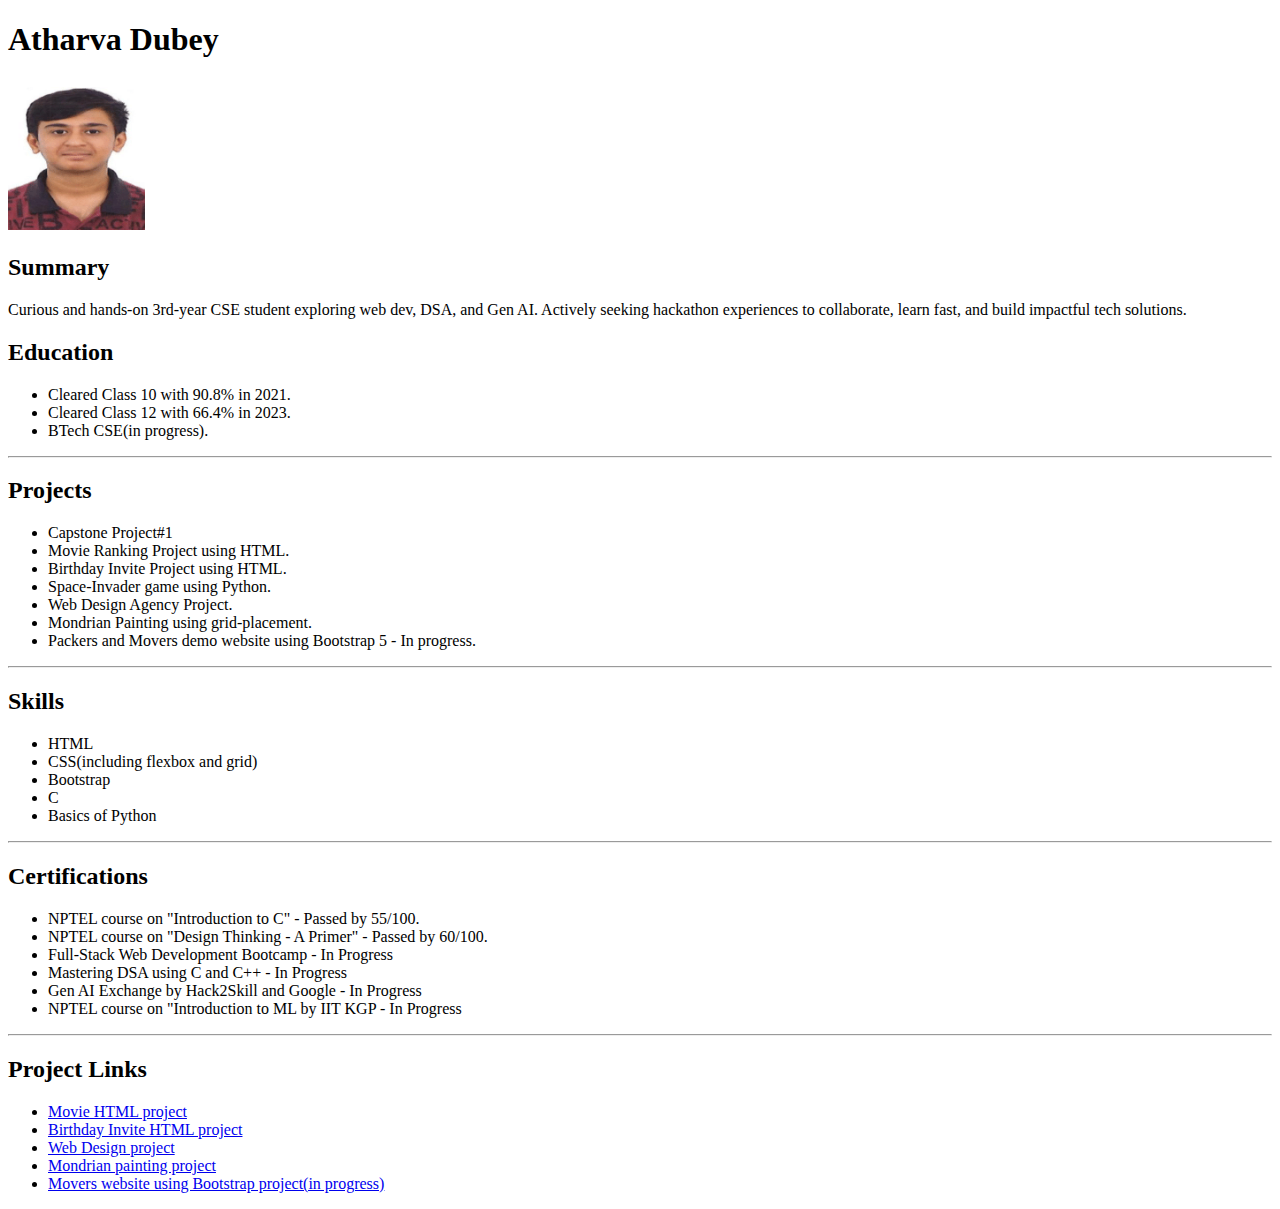
<file: index.html>
<!DOCTYPE html>
<html lang="en">
    <head>
        <meta charset="UTF-8">
        <title>My Resume</title>
    </head>
    <body>
        <h1>Atharva Dubey</h1>
        <img src="./Photograph-1.png" height="150"/>
        <h2>Summary</h2>
        <p>Curious and hands-on 3rd-year CSE student exploring web dev, DSA, and Gen AI. Actively seeking hackathon experiences to collaborate, learn fast, and build impactful tech solutions.</p>
        <h2>Education</h2>
        <ul>
            <li>Cleared Class 10 with 90.8% in 2021. </li>
            <li>Cleared Class 12 with 66.4% in 2023.</li>
            <li>BTech CSE(in progress).</li>
        </ul>
        <hr/>
        <h2>Projects</h2>
        <ul>
            <li>Capstone Project#1</li>
            <li>Movie Ranking Project using HTML.</li>
            <li>Birthday Invite Project using HTML.</li>
            <li>Space-Invader game using Python.</li>
            <li>Web Design Agency Project.</li>
            <li>Mondrian Painting using grid-placement.</li>
            <li>Packers and Movers demo website using Bootstrap 5 - In progress.</li>
        </ul>
        <hr/>
        <h2>Skills</h2>
        <ul>
            <li>HTML</li>
            <Li>CSS(including flexbox and grid)</Li>
            <li>Bootstrap</li>
            <li>C</li>
            <li>Basics of Python</li>
        </ul>
        <hr/>
        <h2>Certifications</h2>
        <ul>
            <li>NPTEL course on "Introduction to C" - Passed by 55/100.</li>
            <li>NPTEL course on "Design Thinking - A Primer" - Passed by 60/100.</li>
            <li>Full-Stack Web Development Bootcamp - In Progress</li>
            <li>Mastering DSA using C and C++ - In Progress</li>
            <li> Gen AI Exchange by Hack2Skill and Google - In Progress</li>
            <li>NPTEL course on "Introduction to ML by IIT KGP - In Progress</li>
        </ul>
        <hr/>
        <h2>Project Links</h2>
        <ul>
            <li><a href="./Movie.html">Movie HTML project </a></li>
            <li><a href="./Birthday.html">Birthday Invite HTML project</a></li>
            <li><a href="./Web Design.html">Web Design project</a></li>
            <li><a href="./Mondrian.html">Mondrian painting project</a></li>
            <li><a href="./Movers web(bootstrap).html">Movers website using Bootstrap project(in progress)</a></li>
        </ul>
        


        
    </body>
</html>
</file>
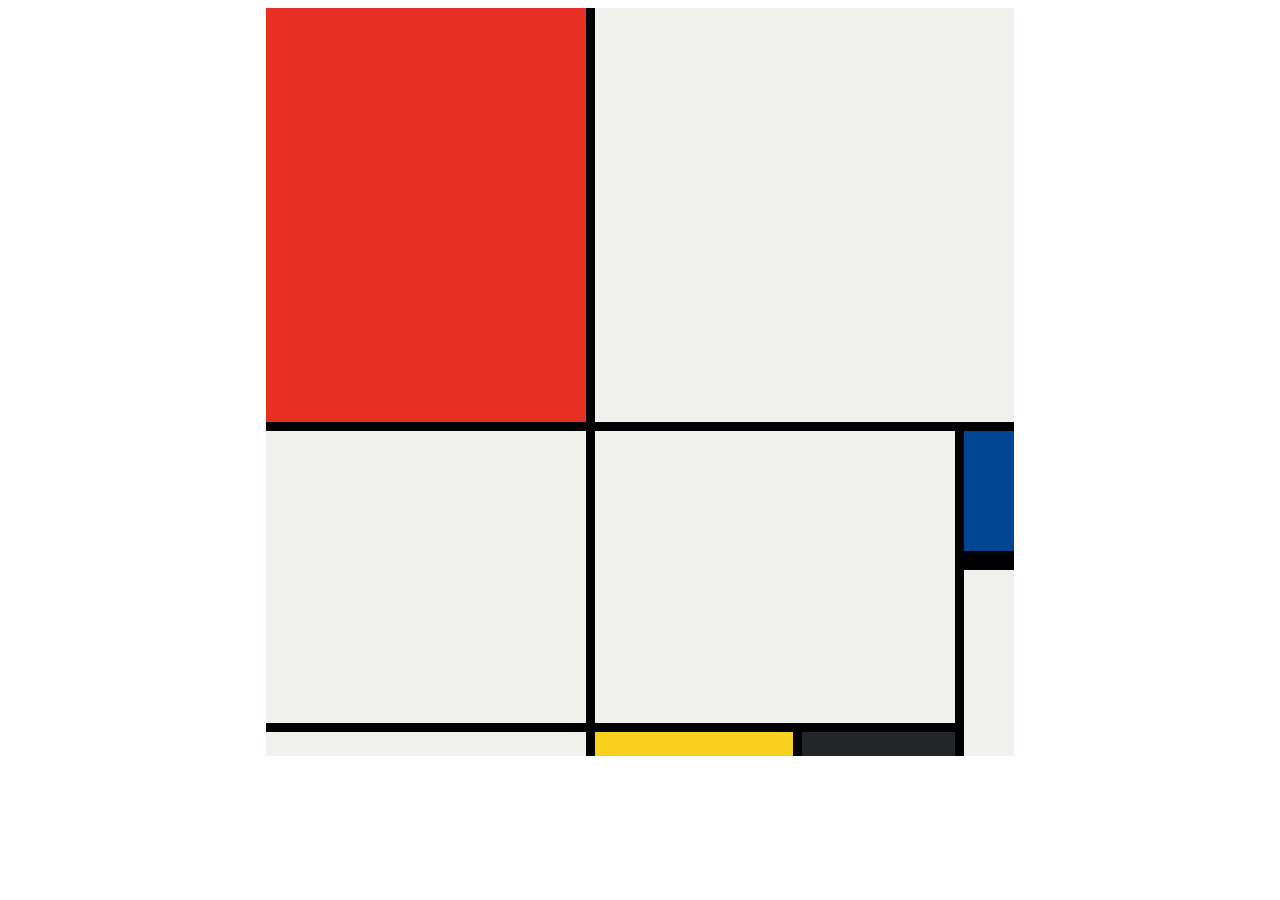
<file: Mondrian.html>
<!DOCTYPE html>
<html lang="en">

<head>
  <meta charset="UTF-8">
  <meta name="viewport" content="width=device-width, initial-scale=1.0">
  <title>Mondrian Project</title>
  <style>
    /* 
    Write your CSS here 
    Gap Colour: #000
    White: #F0F1EC
    Red: #E72F24
    Black: #232629
    Blue: #004592
    Yellow: #F9D01E

    For dimensions, see dimensions.png image.
    HINT: Remember you can't change the properties of grid lines.
    But grid lines are transparent!
    */
    body{
      display: flex;
      justify-content: center;
      align-items: center;
    }
    .grid-container{
      display: grid;
      width: 748px;
      height: 748px;
      grid-template-rows: 414px 130px 153px 24px;
      grid-template-columns: 320px 198px 153px 50px;
      gap:9px;
      background-color:#000 ;
      
    }
    .item1{
      background-color:#E72F24 ;
    }
    .item2{
      grid-area: 1/2/2/2;
    }
    .item8{
      background-color:#F9D01E;
      grid-area: 4/2/4/3;

    }
    .item6{
      background-color: #232629;
      grid-area:4/3/4/4;
      
    }
    .item9{
      background-color:#004592 ;
      grid-area:2/4/3/4;
      border-bottom: 10px solid #000;
    }
    .item5{
      background-color: #F0F1EC;
      grid-area:2/1/4/2;
    }
    .item7{background-color: #F0F1EC;
      grid-area:2/2/4/4;
    }
    .item2{
      background-color: #F0F1EC;
      grid-area: 1/2/1/5
    }
    .item4{
      background-color: #F0F1EC;
      grid-area: 4/1/5/1;
    }
    .item3{
      background-color: #F0F1EC;
      grid-area: 3/4/5/5;
    }
  </style>
</head>

<body>
  <div class="grid-container">
    <div class="item item1"></div>
    <div class="item item2"></div>
    <div class="item item3"></div>
    <div class="item item4"></div>
    <div class="item item5"></div>
    <div class="item item6"></div>
    <div class="item item7"></div>
    <div class="item item8"></div>
    <div class="item item9"></div>
    
  </div>
</body>

</html>
</file>
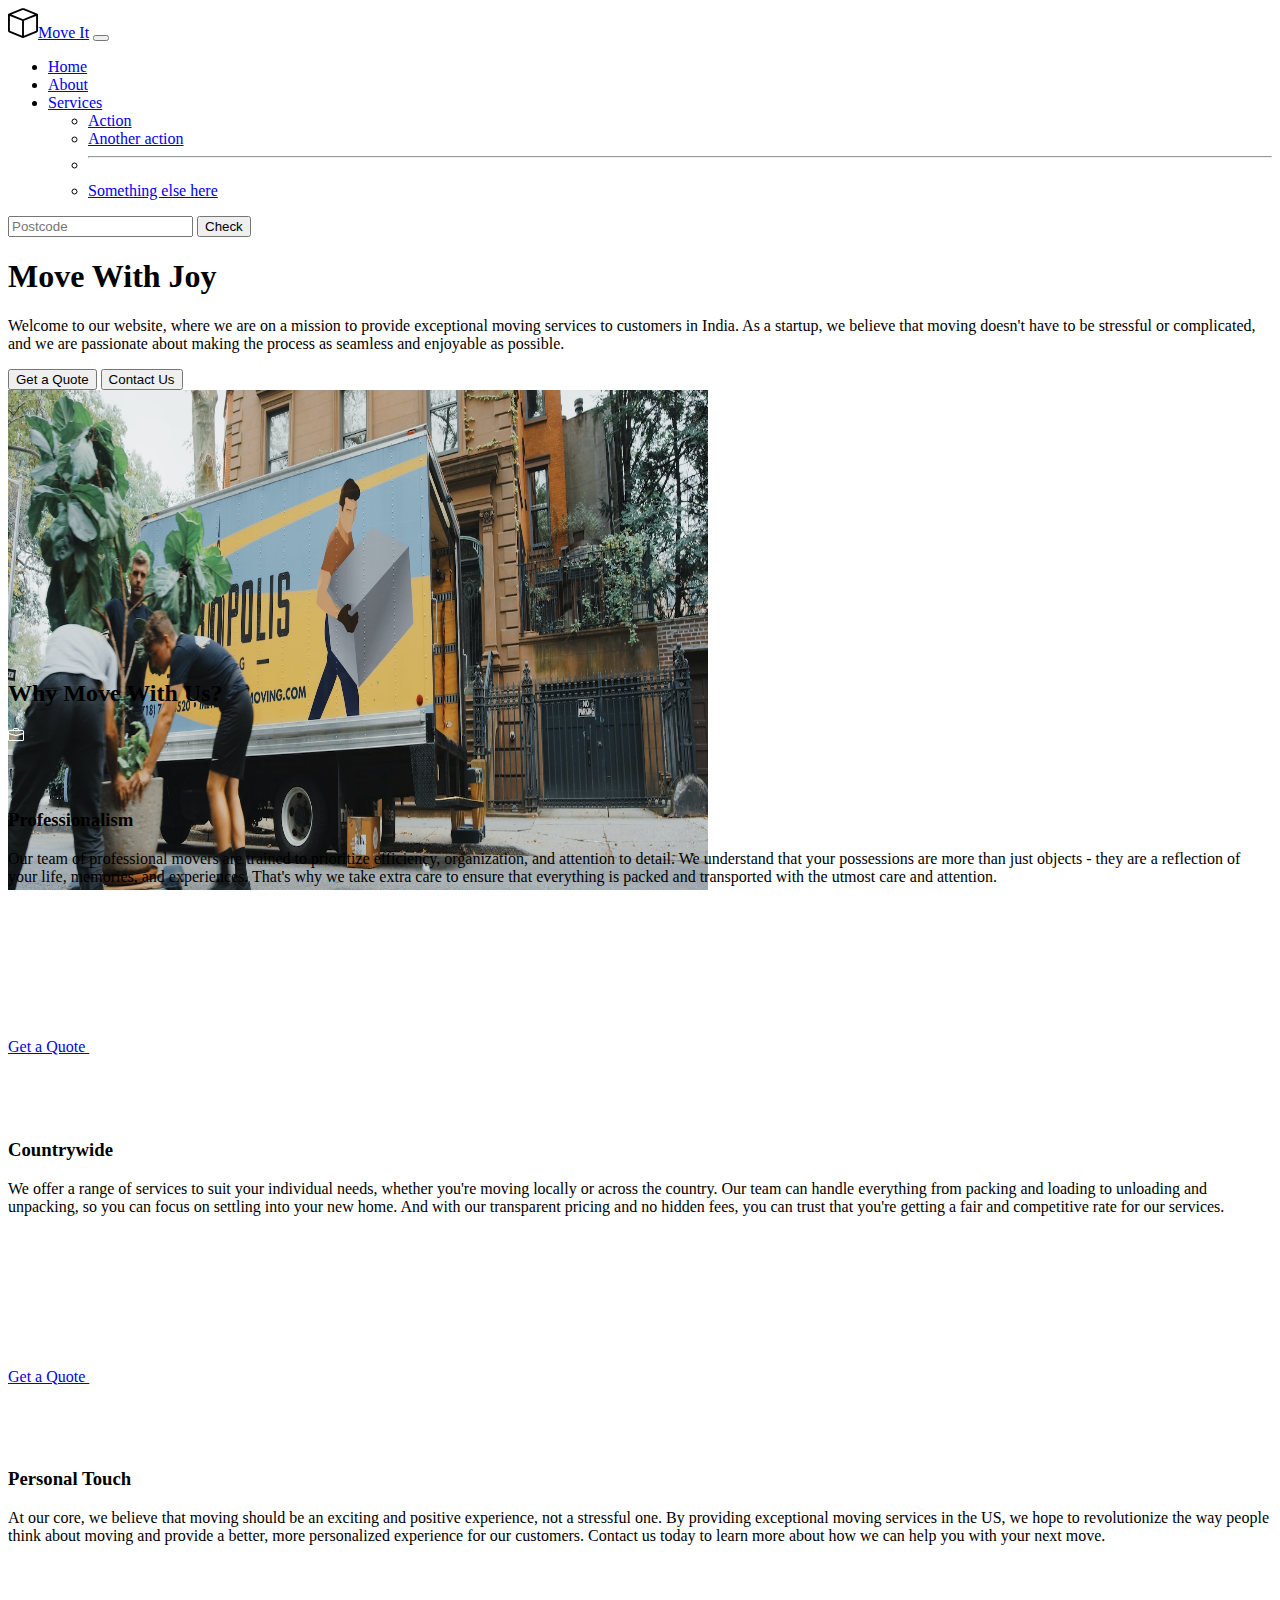
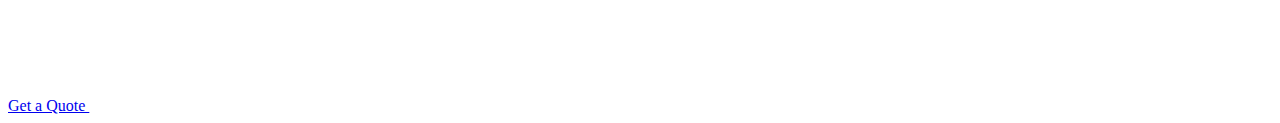
<file: Movers web(bootstrap).html>
<!DOCTYPE html>
<html lang="en">

<head>
  <meta charset="UTF-8">
  <meta name="viewport" content="width=device-width, initial-scale=1.0">
  <title>Bootstrap Components</title>
  <link href="https://cdn.jsdelivr.net/npm/bootstrap@5.3.0-alpha2/dist/css/bootstrap.min.css" rel="stylesheet"
    integrity="sha384-aFq/bzH65dt+w6FI2ooMVUpc+21e0SRygnTpmBvdBgSdnuTN7QbdgL+OapgHtvPp" crossorigin="anonymous">
  <style>
    .feature-icon {
  width: 4rem;
  height: 4rem;
  border-radius: .75rem;
}


  </style>
  <script src="https://cdn.jsdelivr.net/npm/bootstrap@5.3.7/dist/js/bootstrap.bundle.min.js" integrity="sha384-ndDqU0Gzau9qJ1lfW4pNLlhNTkCfHzAVBReH9diLvGRem5+R9g2FzA8ZGN954O5Q" crossorigin="anonymous"></script>
</head>

<body>
<nav class="navbar navbar-expand-lg bg-body-tertiary">
  <div class="container-fluid">
    <svg xmlns="http://www.w3.org/2000/svg" width="30" height="30" fill="currentColor" class="bi bi-box" viewBox="0 0 16 16">
  <path d="M8.186 1.113a.5.5 0 0 0-.372 0L1.846 3.5 8 5.961 14.154 3.5zM15 4.239l-6.5 2.6v7.922l6.5-2.6V4.24zM7.5 14.762V6.838L1 4.239v7.923zM7.443.184a1.5 1.5 0 0 1 1.114 0l7.129 2.852A.5.5 0 0 1 16 3.5v8.662a1 1 0 0 1-.629.928l-7.185 2.874a.5.5 0 0 1-.372 0L.63 13.09a1 1 0 0 1-.63-.928V3.5a.5.5 0 0 1 .314-.464z"/>
</svg><a class="navbar-brand" href="#">Move It</a>
    <button class="navbar-toggler" type="button" data-bs-toggle="collapse" data-bs-target="#navbarSupportedContent" aria-controls="navbarSupportedContent" aria-expanded="false" aria-label="Toggle navigation">
      <span class="navbar-toggler-icon"></span>
    </button>
    <div class="collapse navbar-collapse" id="navbarSupportedContent">
      <ul class="navbar-nav me-auto mb-2 mb-lg-0">
        <li class="nav-item">
          <a class="nav-link active" aria-current="page" href="#">Home</a>
        </li>
        <li class="nav-item">
          <a class="nav-link" href="#">About</a>
        </li>
        <li class="nav-item dropdown">
          <a class="nav-link dropdown-toggle" href="#" role="button" data-bs-toggle="dropdown" aria-expanded="false">
            Services
          </a>
          <ul class="dropdown-menu">
            <li><a class="dropdown-item" href="#">Action</a></li>
            <li><a class="dropdown-item" href="#">Another action</a></li>
            <li><hr class="dropdown-divider"></li>
            <li><a class="dropdown-item" href="#">Something else here</a></li>
          </ul>
        </li>
      </ul>
      <form class="d-flex" role="search">
        <input class="form-control me-2" type="search" placeholder="Postcode" aria-label="Search"/>
        <button class="btn btn-outline-success" type="submit">Check</button>
      </form>
    </div>
  </div>
</nav>
</div>

<div class="px-4 pt-5 my-5 text-center border-bottom">
    <h1 class="display-4 fw-bold">Move With Joy</h1>
    <div class="col-lg-6 mx-auto">
      <p class="lead mb-4">Welcome to our website, where we are on a mission to provide exceptional moving services to customers in India. As a startup, we believe that moving doesn't have to be stressful or complicated, and we are passionate about making the process as seamless and enjoyable as possible.</p>
      <div class="d-grid gap-2 d-sm-flex justify-content-sm-center mb-5">
        <button type="button" class="btn btn-primary btn-lg px-4 me-sm-3">Get a Quote</button>
        <button type="button" class="btn btn-outline-secondary btn-lg px-4">Contact Us</button>
      </div>
    </div>
    <div class="overflow-hidden" style="max-height: 30vh;">
      <div class="container px-5">
        <img src="./moving-van.jpg" class="img-fluid border rounded-3 shadow-lg mb-4" alt="Example image" width="700" height="500" loading="lazy">
      </div>
    </div>
  </div>
  <div class="container px-4 py-5" id="featured-3"> <h2 class="pb-2 border-bottom">Why Move With Us?</h2> <div class="row g-4 py-5 row-cols-1 row-cols-lg-3"> <div class="feature col"> <div class="feature-icon d-inline-flex align-items-center justify-content-center text-bg-primary bg-gradient fs-2 mb-3"><img src="./briefcase.svg"/> </div> <h3 class="fs-2 text-body-emphasis">Professionalism</h3> <p>Our team of professional movers are trained to prioritize efficiency, organization, and attention to detail. We understand that your possessions are more than just objects - they are a reflection of your life, memories, and experiences. That's why we take extra care to ensure that everything is packed and transported with the utmost care and attention.</p> <a href="#" class="icon-link">
Get a Quote
<svg class="bi" aria-hidden="true"><use xlink:href="#chevron-right"></use></svg> </a> </div> <div class="feature col"> <div class="feature-icon d-inline-flex align-items-center justify-content-center text-bg-primary bg-gradient fs-2 mb-3"> <img src="./bus-front.svg"/> </div> <h3 class="fs-2 text-body-emphasis">Countrywide</h3> <p>We offer a range of services to suit your individual needs, whether you're moving locally or across the country. Our team can handle everything from packing and loading to unloading and unpacking, so you can focus on settling into your new home. And with our transparent pricing and no hidden fees, you can trust that you're getting a fair and competitive rate for our services.</p> <a href="#" class="icon-link">
Get a Quote
<svg class="bi" aria-hidden="true"><use xlink:href="#chevron-right"></use></svg> </a> </div> <div class="feature col"> <div class="feature-icon d-inline-flex align-items-center justify-content-center text-bg-primary bg-gradient fs-2 mb-3"> <img src="./chat-square-heart.svg"/> </div> <h3 class="fs-2 text-body-emphasis">Personal Touch</h3> <p>At our core, we believe that moving should be an exciting and positive experience, not a stressful one. By providing exceptional moving services in the US, we hope to revolutionize the way people think about moving and provide a better, more personalized experience for our customers. Contact us today to learn more about how we can help you with your next move.</p> <a href="#" class="icon-link">
Get a Quote
<svg class="bi" aria-hidden="true"><use xlink:href="#chevron-right"></use></svg> </a> </div> </div> </div>
</body>

</html>
</file>
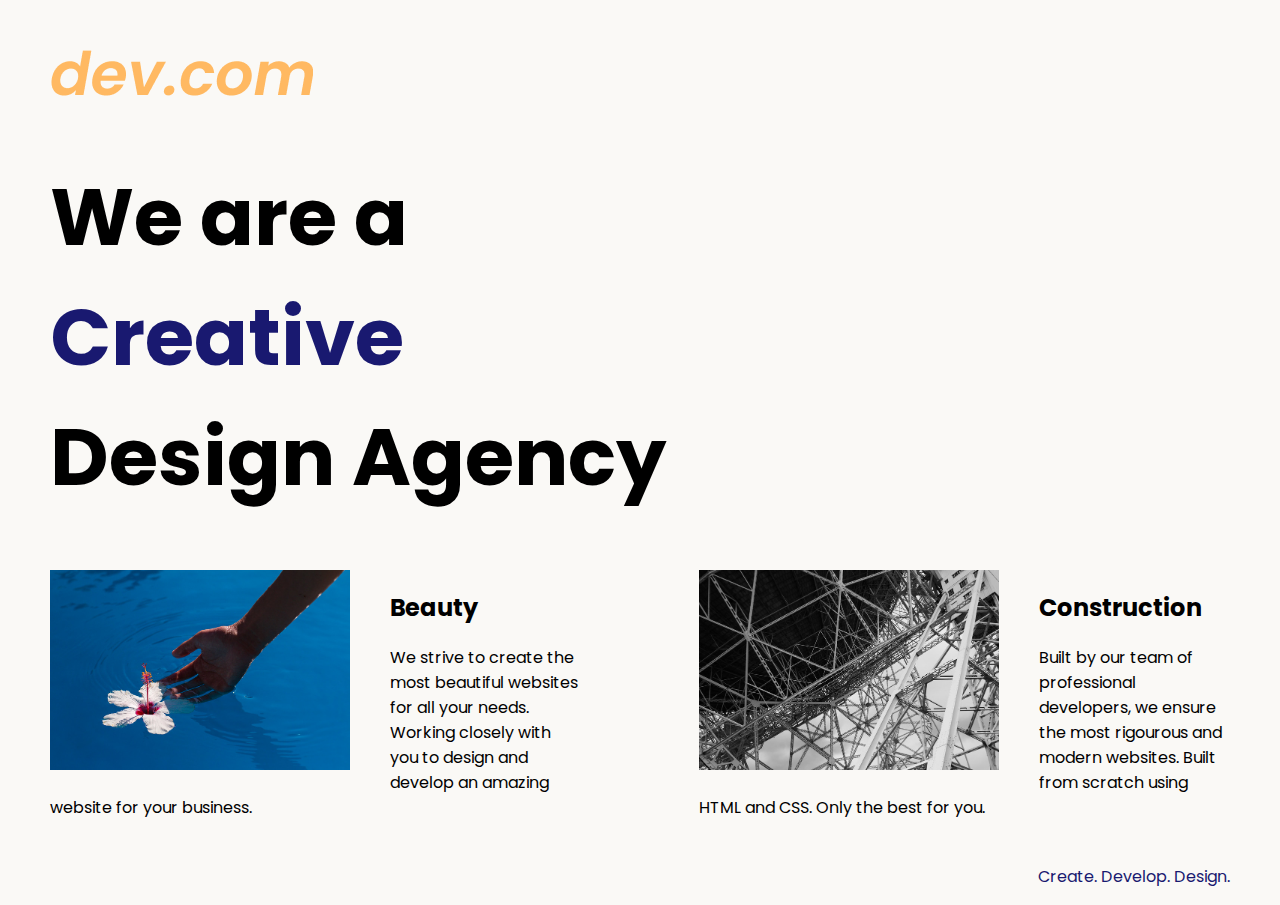
<file: Web Design.html>
<!DOCTYPE html>
<html lang="en">

<head>
  <meta charset="UTF-8">
  <meta name="viewport" content="width=device-width, initial-scale=1.0">
  <title>Agency</title>
  <link rel="stylesheet" href="./style.css">
  <link rel="preconnect" href="https://fonts.googleapis.com">
  <link rel="preconnect" href="https://fonts.gstatic.com" crossorigin>
  <link href="https://fonts.googleapis.com/css2?family=Poppins:wght@400;700&display=swap" rel="stylesheet">
</head>

<body>
  <div class="main">
    <img class="logo" src="./logo.png" alt="logo">
    <h1>We are a <span style="color:#191970">Creative</span> Design Agency</h1>
    <div class="left card"><img class="tile-image" src="./beautiful.jpg" alt="hand and flower in water">
      <h2 class="card-title">Beauty</h2>
      <p class="card-text">We strive to create the most beautiful websites for all your needs. Working closely with you
        to
        design and
        develop an amazing website for your business.</p>
    </div>

    <div class="right card"><img class="tile-image" src="./construction.jpg" alt="metal structure">
      <h2 class="card-title">Construction</h2>
      <p>Built by our team of professional developers, we ensure the most rigourous and modern websites. Built from
        scratch using HTML and CSS. Only the best for you.</p>
    </div>

  </div>
  <footer>
    <p>Create. Develop. Design.</p>
  </footer>
</body>

</html>
</file>
<file: style.css>
body {
  font-family: "Poppins", sans-serif;
  margin: 50px 50px 0 50px;
  background-color: #faf9f6;
  display: flex;
  flex-direction: column;
  min-height: 95vh;
}
.main {
  flex: 1;
}

h1 {
  font-size: 5rem;
  width: 55%;
}

footer {
  text-align: right;
  color: midnightblue;
}
.left{
  float: left;
}
.right{
  float:right;
}
.card{
  width: 45%
}
.tile-image{
  height:200px;
  float:left;
  padding-right: 40px;
}

@media (max-width:680px){
  .logo{
    height: 17.5px;
  }

  h1{
    width: 100%;
    font-size: 3.5rem;
  text-align: center;
}

  .left{
    float: none;
  }

  .right{
    float: none;
  }

  .tile-image{
    width: 350px;
    display: block;
  }

  .card{
    width: 100%;
    text-align: justify;
  }

  .tile-image{
    width:100%;
    object-fit: cover;
  }
  }
</file>
